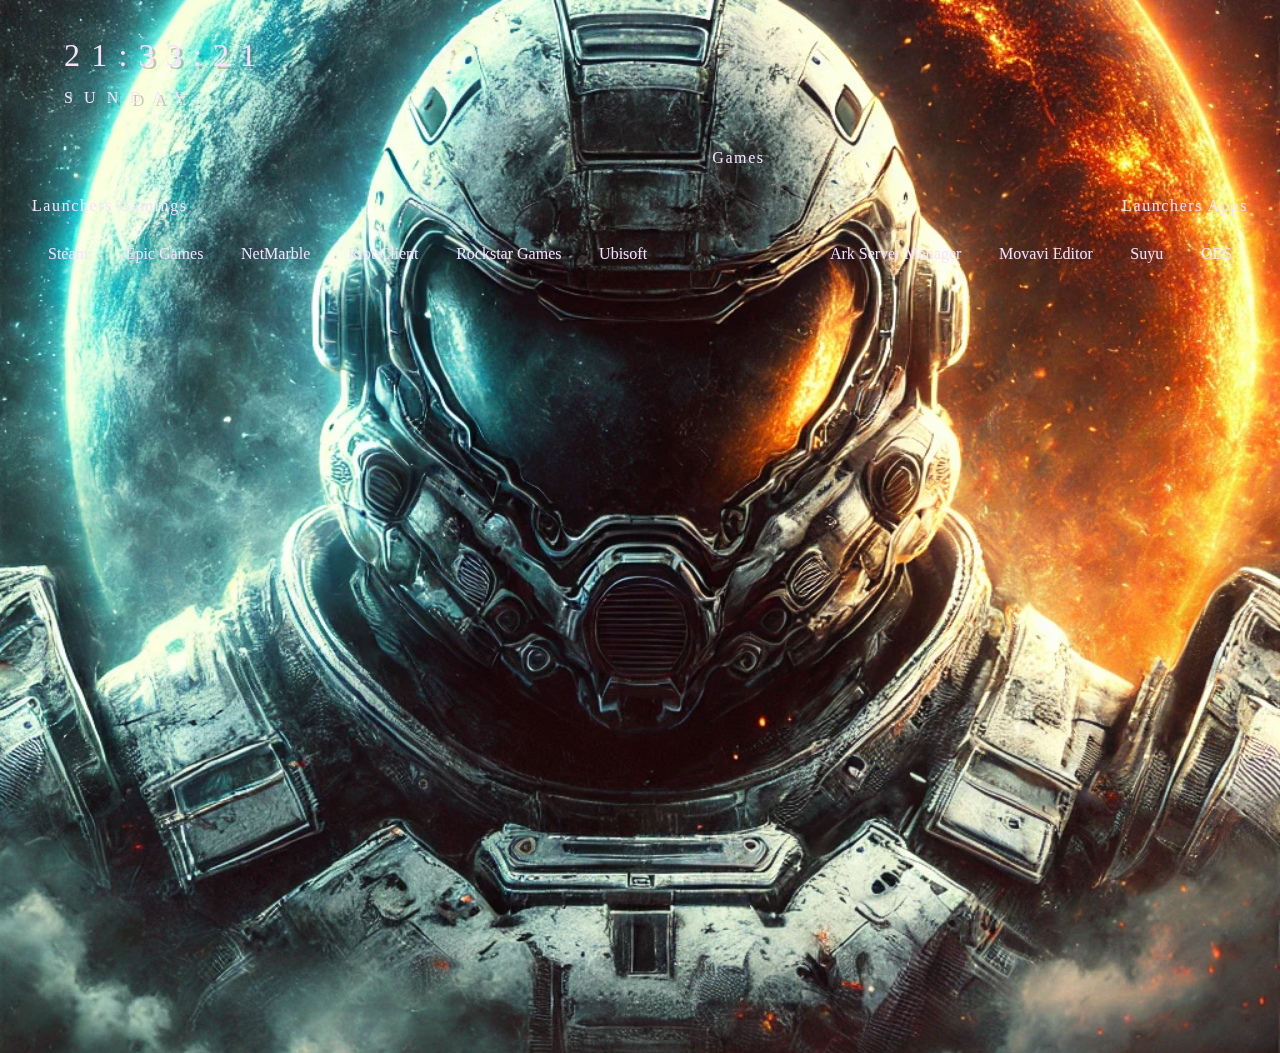
<file: wallpapers/Space/index.html>
<!DOCTYPE html>
<html lang="en">
<head>
  <meta charset="UTF-8">
  <title>Self Wallpaper</title>
  <link rel='stylesheet' href='https://fonts.googleapis.com/css?family=Noto+Sans'>
  <link rel="stylesheet" href="./style.css">
  <link rel="stylesheet" href="./audio.css">
</head>

<body>
  <!-- partial:index.partial.html -->
  <audio id="background-audio" src="./bgm/eternal.mp3" autoplay loop></audio>
  <script>
    // Wait for the DOM to fully load
    document.addEventListener('DOMContentLoaded', function () {
      // Get the audio element
      var audio = document.getElementById('background-audio');
      // Set the volume (range is 0.0 to 1.0)
      audio.volume = 0.01; // Lower volume, e.g., 20% of original volume
    });
  </script>

  <header>
    <div class="pattern">
      <div class="container">
        <div class="pattern-inner"></div>
      </div>
    </div>

    <div class="containerhead">
      <h1 class="title">
        <script>
          function updateTime() {
            const titleElement = document.querySelector('.title');
            const now = new Date();

            // Get day name
            const daysOfWeek = ["Sunday", "Monday", "Tuesday", "Wednesday", "Thursday", "Friday", "Saturday"];
            const dayName = daysOfWeek[now.getDay()];

            // Get time
            const hours = String(now.getHours()).padStart(2, '0');
            const minutes = String(now.getMinutes()).padStart(2, '0');
            const seconds = String(now.getSeconds()).padStart(2, '0');

            // Update content
            titleElement.innerHTML = `${hours}:${minutes}:${seconds} <br><span>${dayName}</span>`;
          }

          // Update the time immediately on page load
          updateTime();

          // Update the time every second
          setInterval(updateTime, 1000);
        </script>
      </h1>
    </div>
  </header>

  <main>
    <div class="container">
      <div class="content" style="float: left;">
        <p>
          Launchers Gamings
        </p>
          <button id="steam" class="hoverButton" type="button">Steam</button>
          <button id="egl" class="hoverButton" type="button">Epic Games</button>
          <button id="netm" class="hoverButton" type="button">NetMarble</button>
          <button id="rc" class="hoverButton" type="button">Riot Client</button>
          <button id="rgl" class="hoverButton" type="button">Rockstar Games</button>
          <button id="uc" class="hoverButton" type="button">Ubisoft</button>
      </div>
      <div class="content" style="float: right;">
        <p style="text-align: right;">
          Launchers Apps
        </p>
          <button id="asm" class="hoverButton" type="button">Ark Server Manager</button>
          <button id="mve" class="hoverButton" type="button">Movavi Editor</button>
          <button id="suyu" class="hoverButton" type="button">Suyu</button>
          <button id="obs" class="hoverButton" type="button">OBS</button>
      </div>
  </div>
  </main>

  <!-- <div class="ifr">
    <form action="https://www.google.com/search" method="get" autocomplete="off" target="_blank" onsubmit="window.open('about:blank','_blank')">
      <input type="text" name="search" placeholder="Dime cositas...">
      <button type="submit" class="hoverButton">Search</button>
    </form>
  </div> -->

  <div id="audiovs">
    <canvas id="starfield"></canvas>
    <div id="visualizer">
        <img id="middle"/>
        <canvas id="canvas"></canvas>
    </div>
    <pre id="debug"></pre>
  
    <script src="audiovs/noise.js"></script>
    <script src="audiovs/main.js"></script>
    <script src="audiovs/stars.js"></script>  
  </div>

  <footer>
    <div class="contentfoot">
      <button id="al" class="hoverButton" type="button" style="margin-bottom: 6px;"><img src="./logo/logo-aimlabs.png"></button>
      <button id="b3d" class="hoverButton" type="button" style="margin-bottom: 6px;"><img src="./logo/logo-billar3d.png"></button>
      <button id="bbt" class="hoverButton" type="button" style="margin-bottom: 6px;"><img src="./logo/logo-bbt.png"></button>
      <button id="cs2" class="hoverButton" type="button" style="margin-bottom: 6px;"><img src="./logo/logo-cs.png"></button>
      <button id="dbd" class="hoverButton" type="button" style="margin-bottom: 6px;"><img src="./logo/logo-dbd.png"></button>
      <button id="f" class="hoverButton" type="button" style="margin-bottom: 6px;"><img src="./logo/logo-f.png"></button>
      <button id="hl" class="hoverButton" type="button" style="margin-bottom: 6px;"><img src="./logo/logo-hl.png"></button>
      <button id="o" class="hoverButton" type="button" style="margin-bottom: 6px;"><img src="./logo/logo-o.png"></button>
      <button id="oac" class="hoverButton" type="button" style="margin-bottom: 6px;"><img src="./logo/logo-oac.jpeg"></button>
      <button id="ph" class="hoverButton" type="button" style="margin-bottom: 6px;"><img src="./logo/logo-ph.png"></button>
      <button id="ppc" class="hoverButton" type="button" style="margin-bottom: 6px;"><img src="./logo/logo-ppc.png"></button>
      <button id="re2" class="hoverButton" type="button" style="margin-bottom: 6px;"><img src="./logo/logo-re2.png"></button>
      <button id="re3" class="hoverButton" type="button" style="margin-bottom: 6px;"><img src="./logo/logo-re3.jpg"></button>
      <button id="rs" class="hoverButton" type="button" style="margin-bottom: 6px;"><img src="./logo/logo-rs.png"></button>
      <button id="sla" class="hoverButton" type="button" style="margin-bottom: 6px;"><img src="./logo/logo-sla.webp"></button>
      <button id="smt" class="hoverButton" type="button" style="margin-bottom: 6px;"><img src="./logo/logo-smt.ico"></button>
      <button id="v" class="hoverButton" type="button" style="margin-bottom: 6px;"><img src="./logo/logo-v.png"></button>
      <p>Games</p>
    </div>
  </div>
  </footer>

</body>
<audio id="hoverSound" src="./bgm/core_16.wav"></audio> 
<script src="script.js"></script>
</html>
</file>
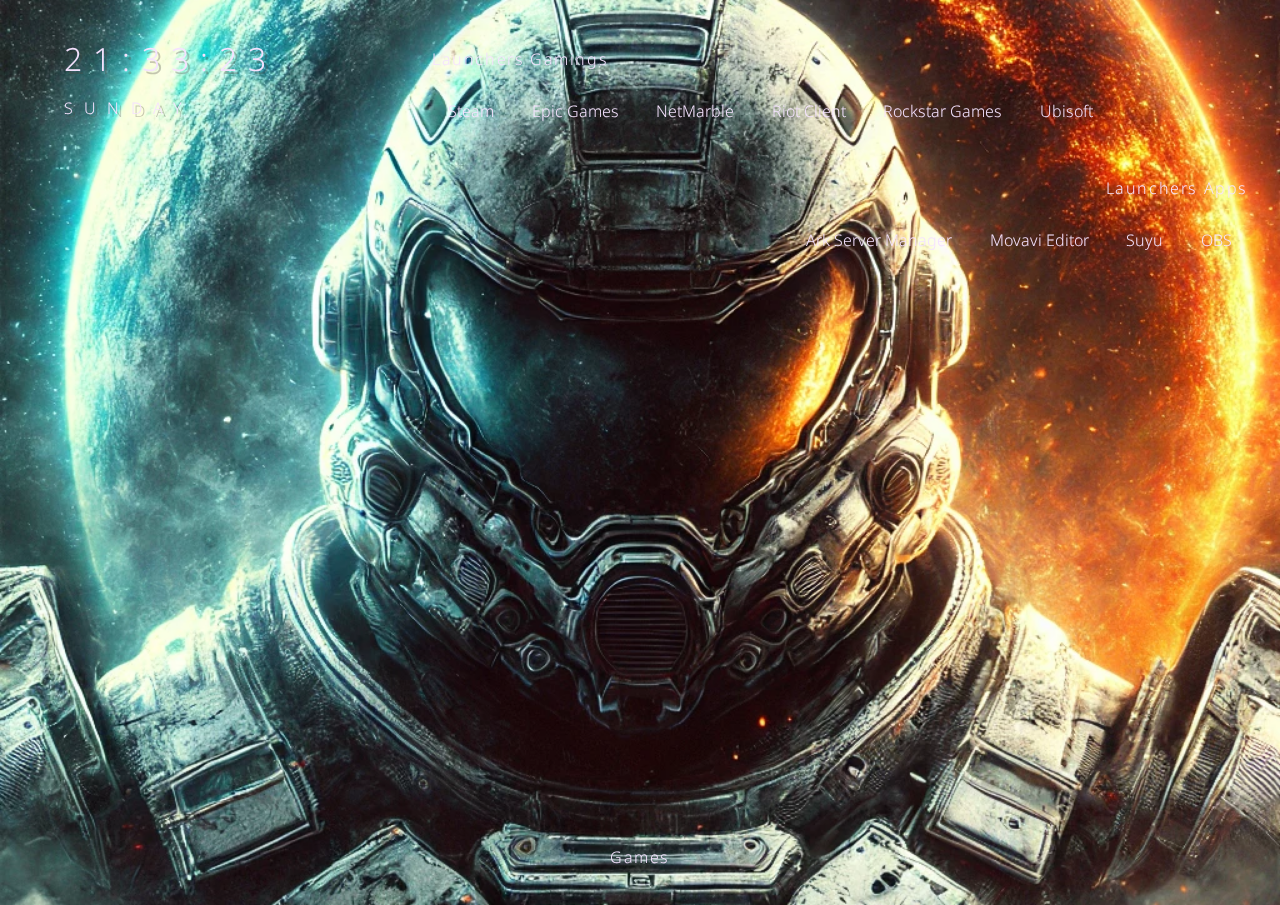
<file: wallpapers/Test/index.html>
<!DOCTYPE html>
<html lang="en">
<head>
  <meta charset="UTF-8">
  <title>Self Wallpaper</title>
  <link rel='stylesheet' href='https://fonts.googleapis.com/css?family=Noto+Sans'>
  <link rel="stylesheet" href="./style.css">
  <link rel="stylesheet" href="./audio.css">
</head>

<body>
  <!-- partial:index.partial.html -->
  <audio id="background-audio" src="./bgm/eternal.mp3" autoplay loop></audio>
  <script>
    // Wait for the DOM to fully load
    document.addEventListener('DOMContentLoaded', function () {
      // Get the audio element
      var audio = document.getElementById('background-audio');
      // Set the volume (range is 0.0 to 1.0)
      audio.volume = 0.01; // Lower volume, e.g., 20% of original volume
    });
  </script>

  <header>
    <div class="pattern">
      <div class="container">
        <div class="pattern-inner"></div>
      </div>
    </div>

    <div class="containerhead">
      <h1 class="title">
        <script>
          function updateTime() {
            const titleElement = document.querySelector('.title');
            const now = new Date();

            // Get day name
            const daysOfWeek = ["Sunday", "Monday", "Tuesday", "Wednesday", "Thursday", "Friday", "Saturday"];
            const dayName = daysOfWeek[now.getDay()];

            // Get time
            const hours = String(now.getHours()).padStart(2, '0');
            const minutes = String(now.getMinutes()).padStart(2, '0');
            const seconds = String(now.getSeconds()).padStart(2, '0');

            // Update content
            titleElement.innerHTML = `${hours}:${minutes}:${seconds} <br><span>${dayName}</span>`;
          }

          // Update the time immediately on page load
          updateTime();

          // Update the time every second
          setInterval(updateTime, 1000);
        </script>
      </h1>
    </div>
  </header>

  <main>
    <div class="container">
      <div class="content" style="float: left;">
        <p>
          Launchers Gamings
        </p>
          <button id="steam" class="hoverButton" type="button">Steam</button>
          <button id="egl" class="hoverButton" type="button">Epic Games</button>
          <button id="netm" class="hoverButton" type="button">NetMarble</button>
          <button id="rc" class="hoverButton" type="button">Riot Client</button>
          <button id="rgl" class="hoverButton" type="button">Rockstar Games</button>
          <button id="uc" class="hoverButton" type="button">Ubisoft</button>
      </div>
      <div class="content" style="float: right;">
        <p style="text-align: right;">
          Launchers Apps
        </p>
          <button id="asm" class="hoverButton" type="button">Ark Server Manager</button>
          <button id="mve" class="hoverButton" type="button">Movavi Editor</button>
          <button id="suyu" class="hoverButton" type="button">Suyu</button>
          <button id="obs" class="hoverButton" type="button">OBS</button>
      </div>
  </div>
  </main>

  <!-- <div class="ifr">
    <form action="https://www.google.com/search" method="get" autocomplete="off" target="_blank" onsubmit="window.open('about:blank','_blank')">
      <input type="text" name="search" placeholder="Dime cositas...">
      <button type="submit" class="hoverButton">Search</button>
    </form>
  </div> -->

  <div id="audiovs">
    <canvas id="starfield"></canvas>
    <div id="visualizer">
        <img id="middle"/>
        <canvas id="canvas"></canvas>
    </div>
    <pre id="debug"></pre>
  
    <script src="audiovs/noise.js"></script>
    <script src="audiovs/main.js"></script>
    <script src="audiovs/stars.js"></script>  
  </div>

  <footer>
    <div class="contentfoot">
      <button id="a" class="hoverButton" type="button" style="margin-bottom: 6px;"><img src="./logo/logo-ark.png"></button>
      <button id="al" class="hoverButton" type="button" style="margin-bottom: 6px;"><img src="./logo/logo-aimlabs.png"></button>
      <button id="au" class="hoverButton" type="button" style="margin-bottom: 6px;"><img src="./logo/logo-amongus.webp"></button>
      <button id="b3d" class="hoverButton" type="button" style="margin-bottom: 6px;"><img src="./logo/logo-billar3d.png"></button>
      <button id="bbt" class="hoverButton" type="button" style="margin-bottom: 6px;"><img src="./logo/logo-bbt.png"></button>
      <button id="cs2" class="hoverButton" type="button" style="margin-bottom: 6px;"><img src="./logo/logo-cs.png"></button>
      <button id="dbd" class="hoverButton" type="button" style="margin-bottom: 6px;"><img src="./logo/logo-dbd.png"></button>
      <button id="f" class="hoverButton" type="button" style="margin-bottom: 6px;"><img src="./logo/logo-f.png"></button>
      <button id="fg" class="hoverButton" type="button" style="margin-bottom: 6px;"><img src="./logo/logo-fg.png"></button>
      <button id="gg" class="hoverButton" type="button" style="margin-bottom: 6px;"><img src="./logo/logo-gg.png"></button>
      <button id="gi" class="hoverButton" type="button" style="margin-bottom: 6px;"><img src="./logo/logo-gi.jpg"></button>
      <button id="gtav" class="hoverButton" type="button" style="margin-bottom: 6px;"><img src="./logo/logo-gtav.webp"></button>
      <button id="hl" class="hoverButton" type="button" style="margin-bottom: 6px;"><img src="./logo/logo-hl.png"></button>
      <button id="lol" class="hoverButton" type="button" style="margin-bottom: 6px;"><img src="./logo/logo-lol.png"></button>
      <button id="m" class="hoverButton" type="button" style="margin-bottom: 6px;"><img src="./logo/logo-muck.webp"></button>
      <button id="o" class="hoverButton" type="button" style="margin-bottom: 6px;"><img src="./logo/logo-o.png"></button>
      <button id="oac" class="hoverButton" type="button" style="margin-bottom: 6px;"><img src="./logo/logo-oac.jpeg"></button>
      <button id="oh" class="hoverButton" type="button" style="margin-bottom: 6px;"><img src="./logo/logo-oh.png"></button>
      <button id="p" class="hoverButton" type="button" style="margin-bottom: 6px;"><img src="./logo/logo-p.jpeg"></button>
      <button id="ph" class="hoverButton" type="button" style="margin-bottom: 6px;"><img src="./logo/logo-ph.png"></button>
      <button id="ppc" class="hoverButton" type="button" style="margin-bottom: 6px;"><img src="./logo/logo-ppc.png"></button>
      <button id="re2" class="hoverButton" type="button" style="margin-bottom: 6px;"><img src="./logo/logo-re2.png"></button>
      <button id="rs" class="hoverButton" type="button" style="margin-bottom: 6px;"><img src="./logo/logo-rs.png"></button>
      <button id="sla" class="hoverButton" type="button" style="margin-bottom: 6px;"><img src="./logo/logo-sla.webp"></button>
      <button id="smt" class="hoverButton" type="button" style="margin-bottom: 6px;"><img src="./logo/logo-smt.ico"></button>
      <button id="v" class="hoverButton" type="button" style="margin-bottom: 6px;"><img src="./logo/logo-v.png"></button>
      <button id="xd" class="hoverButton" type="button" style="margin-bottom: 6px;"><img src="./logo/logo-xd.avif"></button><br>
      <p>Games</p>
    </div>
  </div>
  </footer>

</body>
<audio id="hoverSound" src="./bgm/core_16.wav"></audio> 
<script src="script.js"></script>
</html>
</file>
<file: wallpapers/Space/style.css>
@charset "UTF-8";
*:focus {
  outline: none !important;
  z-index: 100;
  font-family: "Noto Sans", sans-serif;
}
body {
  width: 100%;
  background-image: url(./background/tP5iLDT3.webp);
  background-position: center;
  background-repeat: no-repeat;
  background-size: cover;
  /* color: #4D493E; */
  color: rgba(245, 227, 255, 0.993);
  font-weight: 300;
  margin: 0;
  min-height: 100vh;
  letter-spacing: 0.1rem;
  overflow: hidden;
}

.containerhead {
  padding: 0rem 4rem;
}

header {
  padding: 1rem 0rem;
  grid-area: header;
}

h1 {
  text-transform: uppercase;
  font-weight: 300;
  letter-spacing: 0.7rem;
  text-shadow: 0.2rem 0.2rem 0 rgba(77, 73, 62, 0.3);
  display: inline-block;
}
h1 span {
  font-size:  50%;
}
h1 small {
  font-weight: 500;
  text-transform: none;
  text-shadow: none;
  letter-spacing: 0.1rem;
}
h1 small::before {
  content: "–";
}

main {
  grid-area: main;
}

footer{
  grid-area: footer;
  display: flex;
  align-items: flex-end;
  justify-content: center;
  padding-bottom: 2rem;
}

button {
  color: rgba(245, 227, 255, 0.993);
  margin-top: 0.4rem;
  cursor: pointer;
  font: inherit;
  border: none;
  padding: 0.4rem 1rem;
  background-color: transparent;
  box-sizing: content;
  position: relative;
  border: 1px solid transparent;
  border-left: none;
  border-right: none;
}
button::before {
  content: "";
  position: absolute;
  z-index: -1;
  left: 0;
  top: 3px;
  bottom: 3px;
  width: 0;
  background-color: #4D493E;
  transition: width 0.2s;
}
button::after {
  content: "";
  display: none;
  position: absolute;
  background: #4D493E;
  width: 100%;
  height: 2px;
  left: 0;
  bottom: -4px;
}
button:hover, button:focus {
  background-color: transparent;
  color: #C8C2AA;
  border-color: #4D493E;
}
button:hover::before, button:focus::before {
  width: 100%;
}
.content {
  padding: 0rem 2rem;
  margin-top: 2rem;
}

.contentfoot .hoverButton{
  display: none;
}
.contentfoot p{
  display: inline;
}
.contentfoot:hover{
  display: inline-flexbox;
  flex-wrap: wrap;
  padding: 0.5rem 2rem 0rem;
}
.contentfoot:hover p{
  padding-left: 48.35%;
  padding-right: 51.65%;
}
.contentfoot:hover .hoverButton{
  display: inline;
  margin: 0rem 0.7rem;
  padding: 0;
  aspect-ratio: 1/1;
  width: 60px;
}
button img {
  aspect-ratio: 1/1;
  max-width: 40px;
}
</file>
<file: wallpapers/Space/audio.css>
#audiovs {
    position: absolute;
    z-index: -1;
}
#canvas,
#starfield {
    margin: 0;
    padding: 0;
    height: 100%;
    width: 100%;
    overflow: hidden;
    user-select: none;
}

#starfield {
    position: fixed;
    top: 10%;
    z-index: -10;
}

#middle {
    animation: girar 50s infinite linear;
    object-fit: cover;
    border-radius: 50%;
    position: absolute;
    top: 50%;
    left: 50%;
}
@keyframes girar{
    from {transform: translate(-50%, -50%) rotate(0deg);}
    to{transform: translate(-50%, -50%) rotate(360deg)}
}
#debug {
    position: absolute;
    top: 0;top: 50%;
    left: 0;
    word-break: break-all;
    white-space: break-spaces;
}
</file>
<file: wallpapers/Test/style.css>
@charset "UTF-8";
*:focus {
  outline: none !important;
  z-index: 100;
}
body {
  width: 100%;
  background-image: url(./background/tP5iLDT3.webp);
  background-position: center;
  background-repeat: no-repeat;
  background-size: cover;
  /* color: #4D493E; */
  color: rgba(245, 227, 255, 0.993);
  font-family: "Noto Sans", sans-serif;
  font-weight: 300;
  margin: 0;
  min-height: 100vh;
  display: grid;
  grid-template-columns: minmax(min-content,400px);
  grid-template-areas: 
    "header main"
    ". ."
    "footer footer"
    ;
  letter-spacing: 0.1rem;
  overflow: hidden;
}

.containerhead {
  padding: 0rem 4rem;
}

header {
  padding: 1rem 0rem;
  grid-area: header;
}

h1 {
  text-transform: uppercase;
  font-weight: 300;
  letter-spacing: 0.7rem;
  text-shadow: 0.2rem 0.2rem 0 rgba(77, 73, 62, 0.3);
  display: inline-block;
}
h1 span {
  font-size:  50%;
}
h1 small {
  font-weight: 500;
  text-transform: none;
  text-shadow: none;
  letter-spacing: 0.1rem;
}
h1 small::before {
  content: "–";
}

main {
  grid-area: main;
}

footer{
  grid-area: footer;
  display: flex;
  align-items: flex-end;
  justify-content: center;
  padding-bottom: 2rem;
}

button {
  color: rgba(245, 227, 255, 0.993);
  margin-top: 0.4rem;
  cursor: pointer;
  font: inherit;
  border: none;
  padding: 0.4rem 1rem;
  background-color: transparent;
  box-sizing: content;
  position: relative;
  border: 1px solid transparent;
  border-left: none;
  border-right: none;
}
button::before {
  content: "";
  position: absolute;
  z-index: -1;
  left: 0;
  top: 3px;
  bottom: 3px;
  width: 0;
  background-color: #4D493E;
  transition: width 0.2s;
}
button::after {
  content: "";
  display: none;
  position: absolute;
  background: #4D493E;
  width: 100%;
  height: 2px;
  left: 0;
  bottom: -4px;
}
button:hover, button:focus {
  background-color: transparent;
  color: #C8C2AA;
  border-color: #4D493E;
}
button:hover::before, button:focus::before {
  width: 100%;
}
.content {
  padding: 0rem 2rem;
  margin-top: 2rem;
}

.contentfoot .hoverButton{
  display: none;
}
.contentfoot p{
  display: inline;
}
.contentfoot:hover{
  display: inline-flexbox;
  flex-wrap: wrap;
  padding: 0.5rem 2rem 0rem;
}
.contentfoot:hover p{
  padding-left: 48.35%;
  padding-right: 51.65%;
}
.contentfoot:hover .hoverButton{
  display: inline;
  margin: 0rem 0.7rem;
  padding: 0;
  aspect-ratio: 1/1;
  width: 60px;
}
button img {
  aspect-ratio: 1/1;
  max-width: 40px;
}

/* Search button*/
/* .ifr{
  inset:0;
  margin: auto;
  position: absolute;
  top: 68.6%;
  left: 64%;
  transform: translate(-50%, -50%);
}
.ifr input[type="text"]{
  background-color: #4D493E;
  display: block;
  padding: 0.3rem;
  border: none;
  border-radius: 10px;
  outline: none;
}
.ifr input::placeholder{
  text-align: center;
  color: rgba(245, 227, 255, 0.993);
  font-family: "Noto Sans", sans-serif;
}
.ifr input:focus::placeholder{
  color: transparent; 
}
.ifr .hoverButton{
  margin-left: 3rem;
} */
</file>
<file: wallpapers/Test/audio.css>
#audiovs {
    position: absolute;
    z-index: -1;
}
#canvas,
#starfield {
    margin: 0;
    padding: 0;
    height: 100%;
    width: 100%;
    overflow: hidden;
    user-select: none;
}

#starfield {
    position: fixed;
    top: 10%;
    z-index: -10;
}

#middle {
    animation: girar 50s infinite linear;
    object-fit: cover;
    border-radius: 50%;
    position: absolute;
    top: 50%;
    left: 50%;
}
@keyframes girar{
    from {transform: translate(-50%, -50%) rotate(0deg);}
    to{transform: translate(-50%, -50%) rotate(360deg)}
}
#debug {
    position: absolute;
    top: 0;top: 50%;
    left: 0;
    word-break: break-all;
    white-space: break-spaces;
}
</file>
